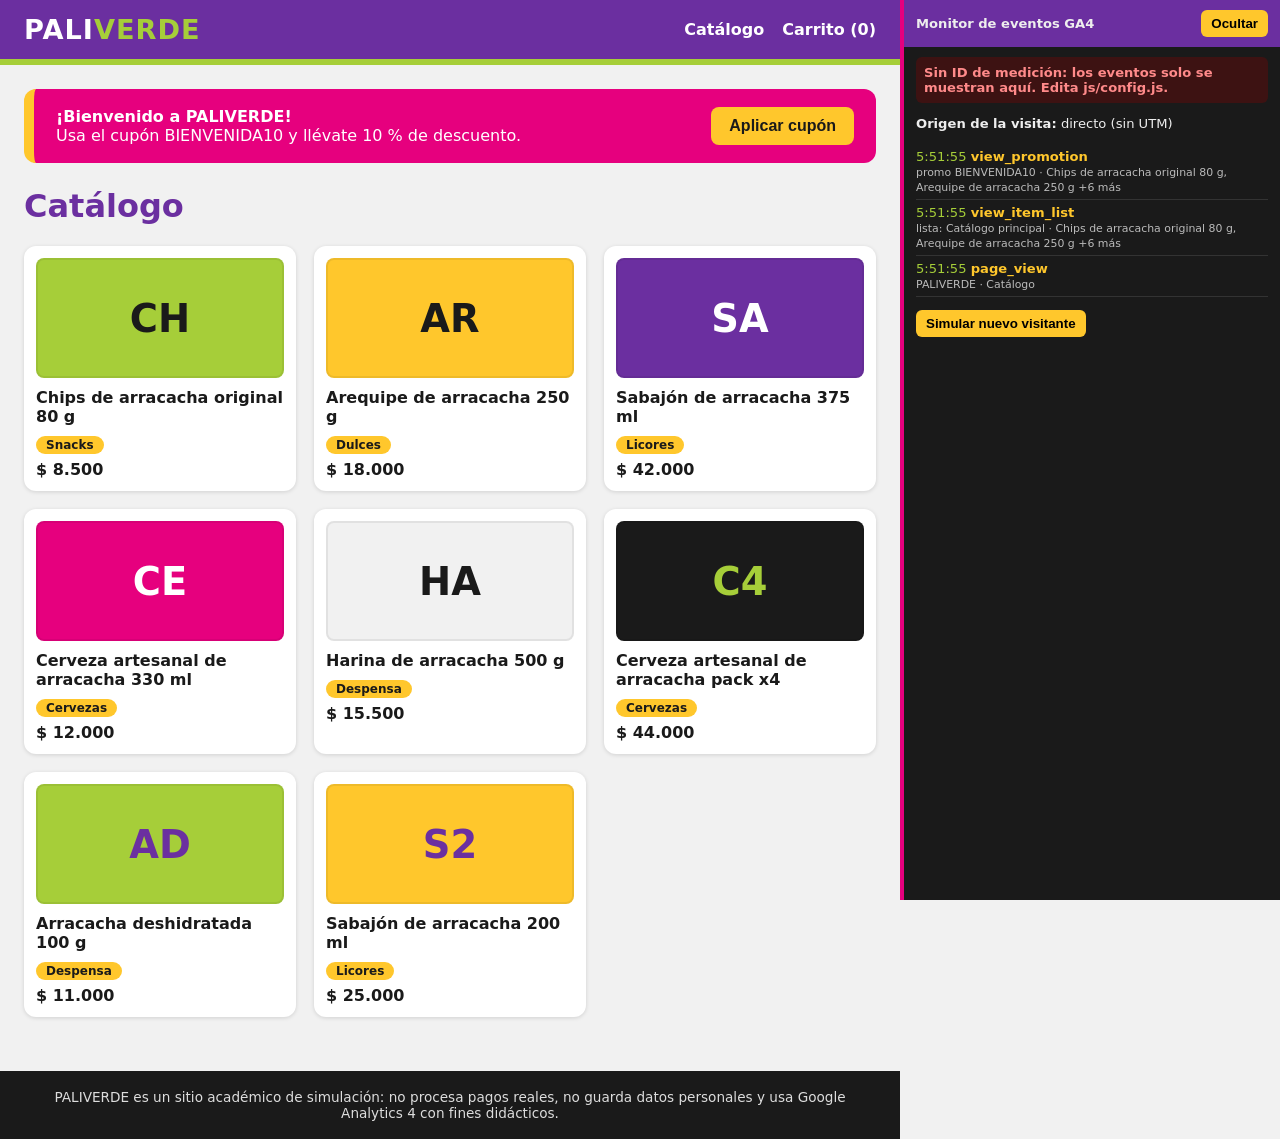
<file: index.html>
<!DOCTYPE html>
<html lang="es"><head><meta charset="utf-8"><meta name="viewport" content="width=device-width,initial-scale=1"><title>PALIVERDE · Catálogo</title><link rel="stylesheet" href="css/estilos.css"></head>
<body>
<header class="cab"><a class="logo" href="index.html">PALI<span>VERDE</span></a><nav><a href="index.html">Catálogo</a><a href="carrito.html">Carrito (<b id="nCarrito">0</b>)</a></nav></header>
<main id="app"></main>
<footer class="pie">PALIVERDE es un sitio académico de simulación: no procesa pagos reales, no guarda datos personales y usa Google Analytics 4 con fines didácticos.</footer>
<script src="js/config.js"></script><script src="js/analytics.js"></script><script src="js/productos.js"></script><script src="js/carrito.js"></script><script src="js/layout.js"></script><script src="js/index.js"></script>
</body></html>
</file>
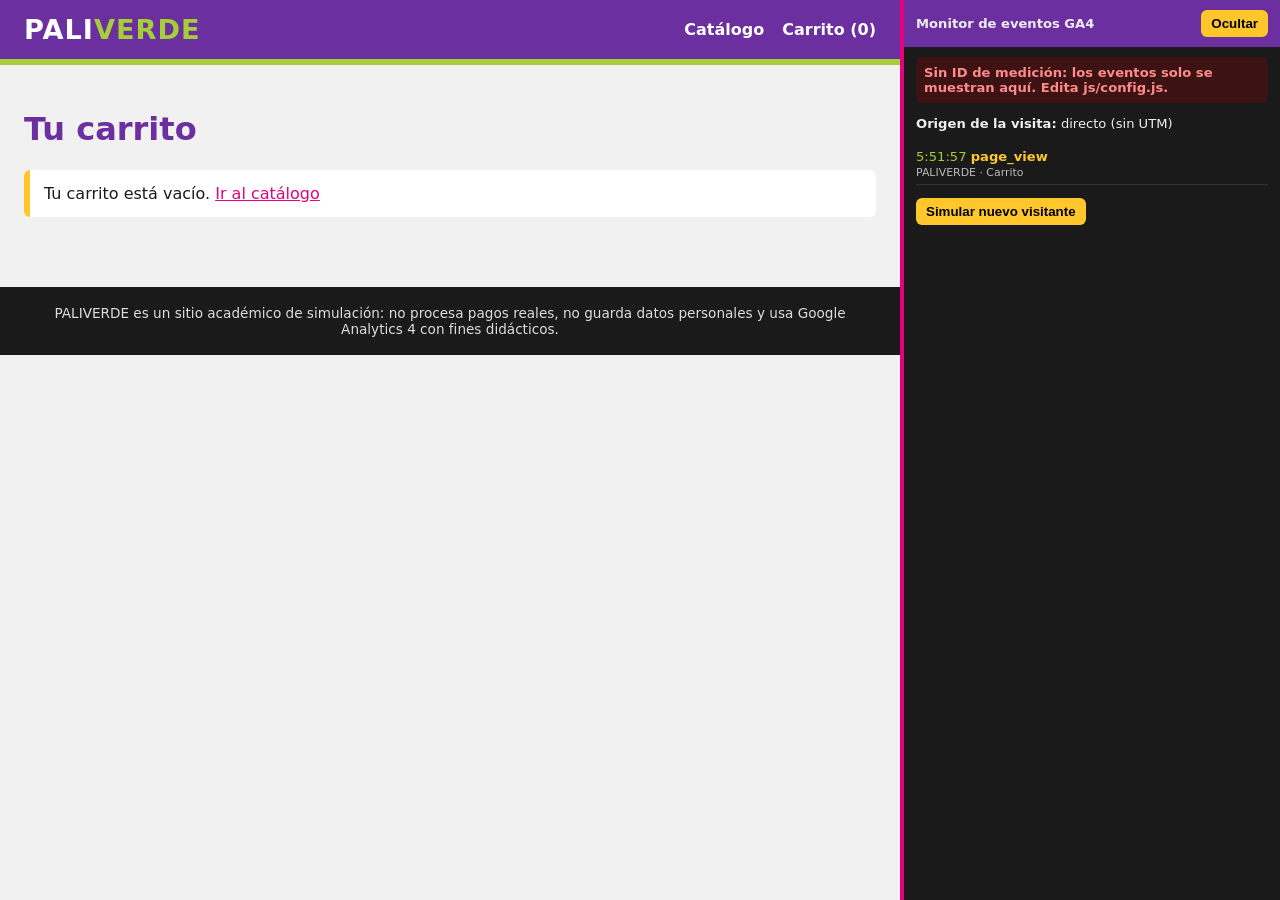
<file: carrito.html>
<!DOCTYPE html>
<html lang="es"><head><meta charset="utf-8"><meta name="viewport" content="width=device-width,initial-scale=1"><title>PALIVERDE · Carrito</title><link rel="stylesheet" href="css/estilos.css"></head>
<body>
<header class="cab"><a class="logo" href="index.html">PALI<span>VERDE</span></a><nav><a href="index.html">Catálogo</a><a href="carrito.html">Carrito (<b id="nCarrito">0</b>)</a></nav></header>
<main id="app"></main>
<footer class="pie">PALIVERDE es un sitio académico de simulación: no procesa pagos reales, no guarda datos personales y usa Google Analytics 4 con fines didácticos.</footer>
<script src="js/config.js"></script><script src="js/analytics.js"></script><script src="js/productos.js"></script><script src="js/carrito.js"></script><script src="js/layout.js"></script><script src="js/carrito-pagina.js"></script>
</body></html>
</file>
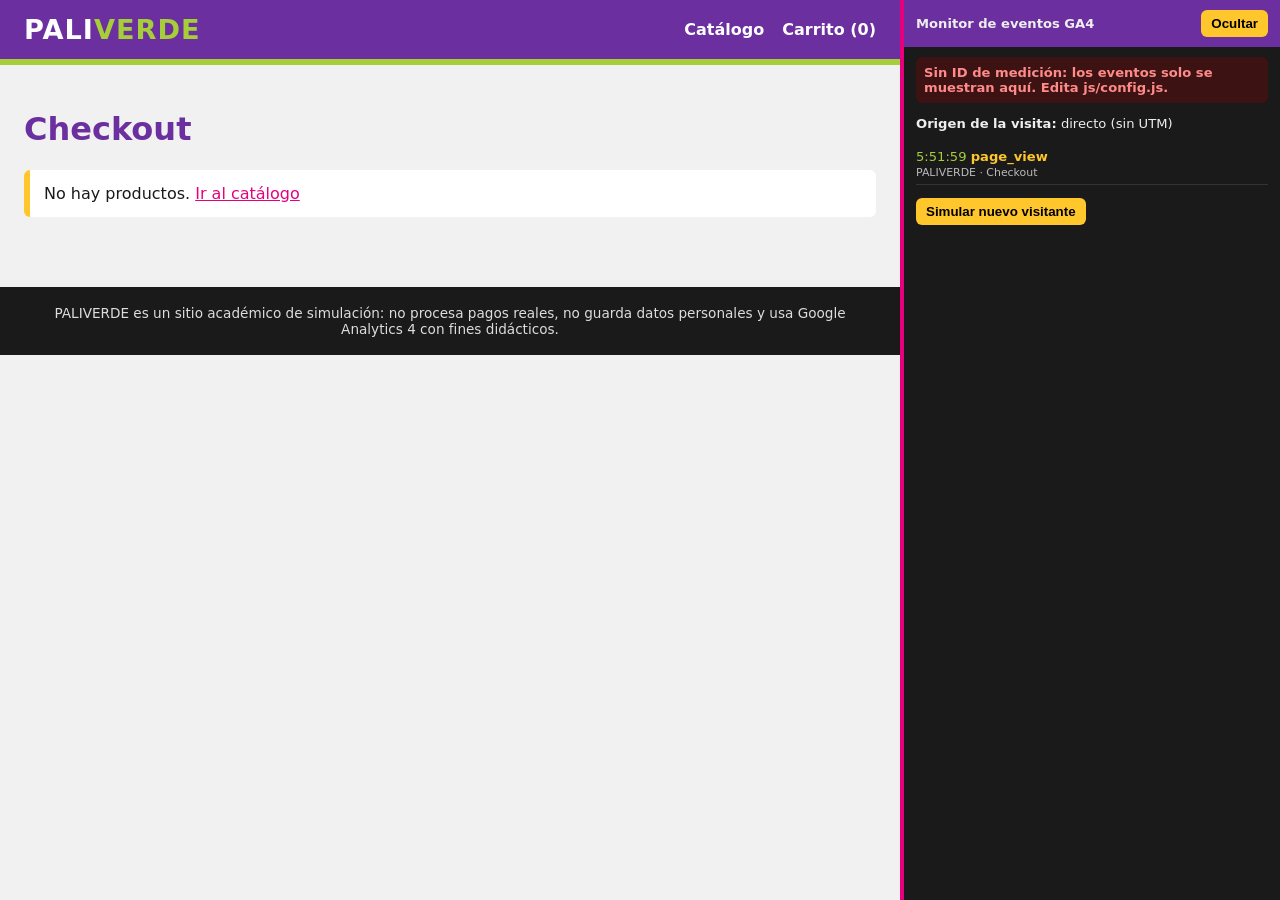
<file: checkout.html>
<!DOCTYPE html>
<html lang="es"><head><meta charset="utf-8"><meta name="viewport" content="width=device-width,initial-scale=1"><title>PALIVERDE · Checkout</title><link rel="stylesheet" href="css/estilos.css"></head>
<body>
<header class="cab"><a class="logo" href="index.html">PALI<span>VERDE</span></a><nav><a href="index.html">Catálogo</a><a href="carrito.html">Carrito (<b id="nCarrito">0</b>)</a></nav></header>
<main id="app"></main>
<footer class="pie">PALIVERDE es un sitio académico de simulación: no procesa pagos reales, no guarda datos personales y usa Google Analytics 4 con fines didácticos.</footer>
<script src="js/config.js"></script><script src="js/analytics.js"></script><script src="js/productos.js"></script><script src="js/carrito.js"></script><script src="js/layout.js"></script><script src="js/checkout.js"></script>
</body></html>
</file>
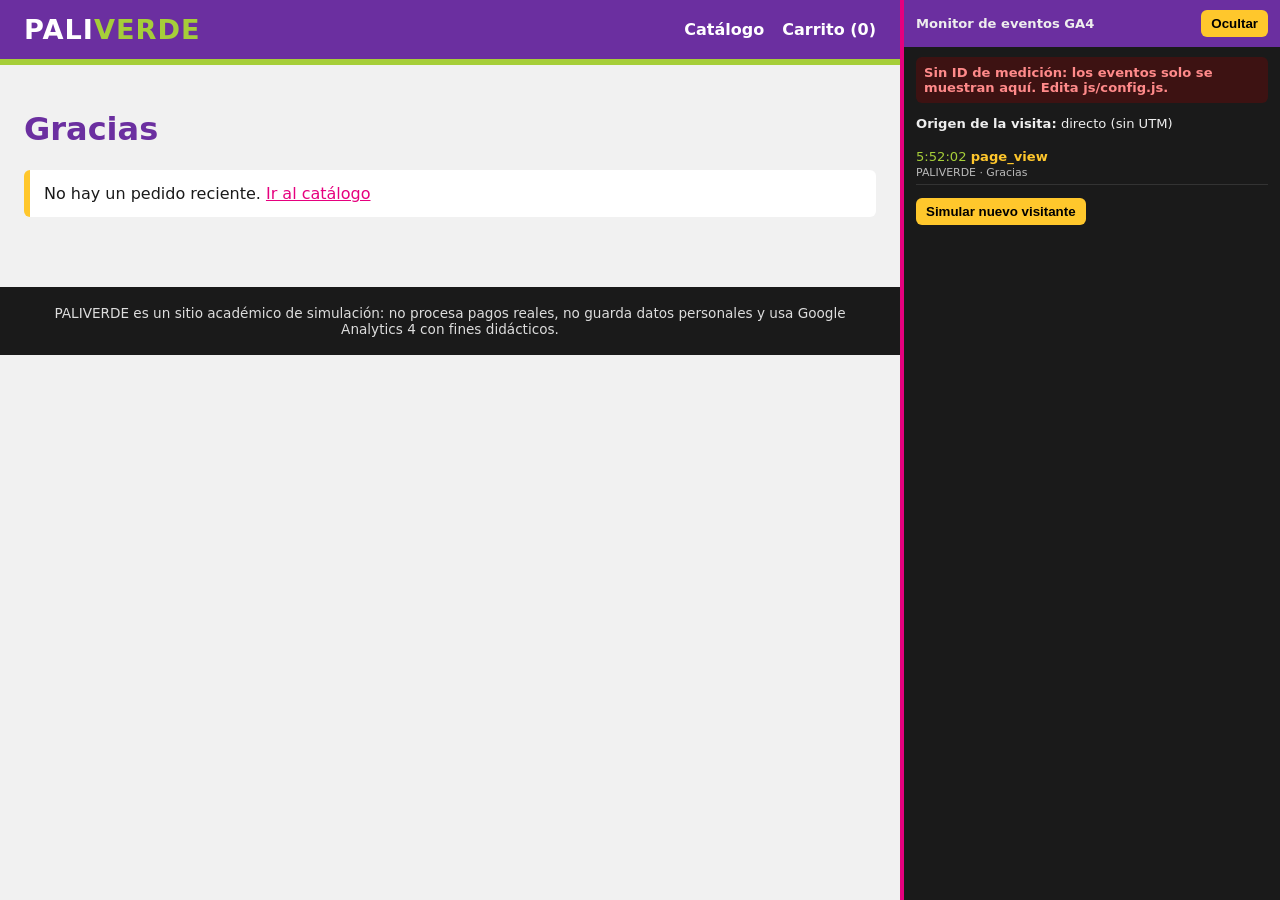
<file: gracias.html>
<!DOCTYPE html>
<html lang="es"><head><meta charset="utf-8"><meta name="viewport" content="width=device-width,initial-scale=1"><title>PALIVERDE · Gracias</title><link rel="stylesheet" href="css/estilos.css"></head>
<body>
<header class="cab"><a class="logo" href="index.html">PALI<span>VERDE</span></a><nav><a href="index.html">Catálogo</a><a href="carrito.html">Carrito (<b id="nCarrito">0</b>)</a></nav></header>
<main id="app"></main>
<footer class="pie">PALIVERDE es un sitio académico de simulación: no procesa pagos reales, no guarda datos personales y usa Google Analytics 4 con fines didácticos.</footer>
<script src="js/config.js"></script><script src="js/analytics.js"></script><script src="js/productos.js"></script><script src="js/carrito.js"></script><script src="js/layout.js"></script><script src="js/gracias.js"></script>
</body></html>
</file>
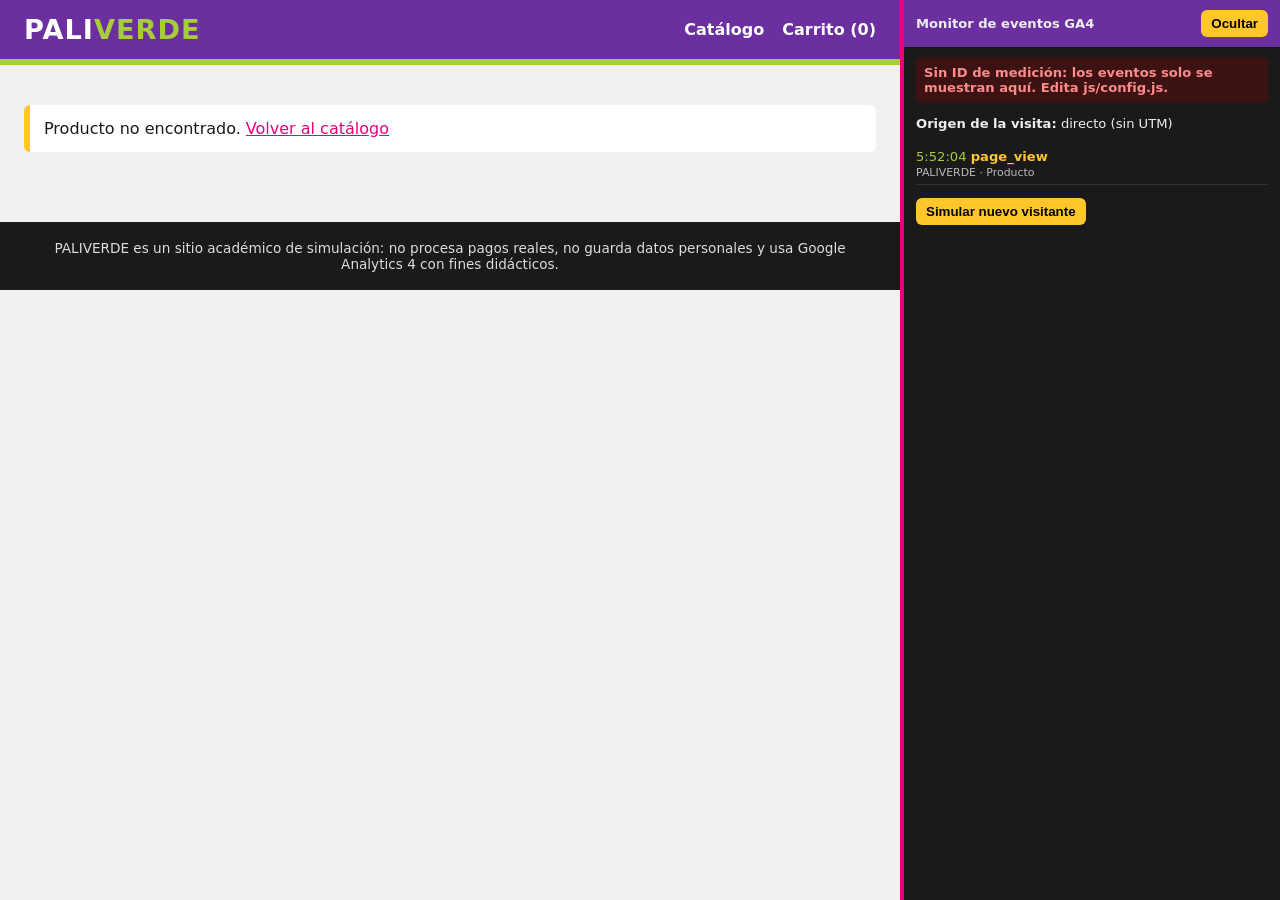
<file: producto.html>
<!DOCTYPE html>
<html lang="es"><head><meta charset="utf-8"><meta name="viewport" content="width=device-width,initial-scale=1"><title>PALIVERDE · Producto</title><link rel="stylesheet" href="css/estilos.css"></head>
<body>
<header class="cab"><a class="logo" href="index.html">PALI<span>VERDE</span></a><nav><a href="index.html">Catálogo</a><a href="carrito.html">Carrito (<b id="nCarrito">0</b>)</a></nav></header>
<main id="app"></main>
<footer class="pie">PALIVERDE es un sitio académico de simulación: no procesa pagos reales, no guarda datos personales y usa Google Analytics 4 con fines didácticos.</footer>
<script src="js/config.js"></script><script src="js/analytics.js"></script><script src="js/productos.js"></script><script src="js/carrito.js"></script><script src="js/layout.js"></script><script src="js/producto.js"></script>
</body></html>
</file>
<file: css/estilos.css>
:root{--v:#A6CE39;--m:#6B2FA0;--a:#FFC72C;--f:#E6007E;--n:#1A1A1A;--g:#F1F1F1}
*{box-sizing:border-box}
body{margin:0;font-family:system-ui,"Segoe UI",Arial,sans-serif;background:var(--g);color:var(--n);padding-right:380px;min-height:100vh}
.cab{display:flex;justify-content:space-between;align-items:center;padding:14px 24px;background:var(--m);border-bottom:6px solid var(--v)}
.logo{font-size:1.7rem;font-weight:800;color:#fff;text-decoration:none;letter-spacing:1px}.logo span{color:var(--v)}
.cab nav a{color:#fff;margin-left:18px;text-decoration:none;font-weight:600}
main{max-width:1000px;margin:0 auto;padding:24px}
h1{color:var(--m)}a{color:var(--f)}
.banner{background:var(--f);color:#fff;border-radius:12px;padding:18px 22px;display:flex;justify-content:space-between;align-items:center;gap:12px;flex-wrap:wrap;margin-bottom:24px;border-left:10px solid var(--a)}
.btn{background:var(--m);color:#fff;border:0;border-radius:8px;padding:10px 18px;font-weight:700;cursor:pointer;font-size:1rem;text-decoration:none;display:inline-block}
.btn.f{background:var(--f)}.btn.a{background:var(--a);color:var(--n)}.btn.s{background:#fff;color:var(--n);border:2px solid var(--n)}
.btn:disabled{opacity:.5}
.grid{display:grid;grid-template-columns:repeat(auto-fill,minmax(200px,1fr));gap:18px}
.tarjeta{background:#fff;border-radius:12px;padding:12px;text-decoration:none;color:var(--n);display:flex;flex-direction:column;gap:6px;box-shadow:0 1px 4px #0002}
.tarjeta:hover{outline:3px solid var(--a)}.tarjeta h3{margin:4px 0;font-size:1rem}
.foto{height:120px;border-radius:8px;display:flex;align-items:center;justify-content:center;font-size:2.4rem;font-weight:800;border:2px solid #0001}
.foto.grande{height:260px;font-size:5rem}
.cat{background:var(--a);border-radius:20px;padding:2px 10px;font-size:.75rem;font-weight:700;align-self:flex-start}
.detalle{display:grid;grid-template-columns:1fr 1fr;gap:24px;margin-top:16px}.precio{font-size:1.6rem;font-weight:800;color:var(--m)}
table{width:100%;border-collapse:collapse;background:#fff;border-radius:8px;overflow:hidden}th,td{padding:10px;border-bottom:1px solid #ddd;text-align:left}th{background:var(--m);color:#fff}
.cupon,.totales{margin:16px 0}.totales{text-align:right}
.cols{display:grid;grid-template-columns:2fr 1fr;gap:24px}
section label,section select,section input[type=text],#nombre{display:block;margin:8px 0}#nombre,select{padding:8px;width:100%;max-width:340px}
.resumen{background:#fff;border-radius:12px;padding:16px;border-top:6px solid var(--v);align-self:start}
.ok{color:#2f7d00;font-weight:600}.mal{color:#c00;font-weight:600}.aviso{background:#fff;padding:14px;border-left:6px solid var(--a);border-radius:6px}
.pie{background:var(--n);color:#ddd;text-align:center;padding:18px 24px;font-size:.85rem;margin-top:30px}
#mon{position:fixed;top:0;right:0;width:380px;height:100vh;background:var(--n);color:#eee;font-size:.82rem;z-index:99;display:flex;flex-direction:column;border-left:4px solid var(--f)}
.mon-cab{display:flex;justify-content:space-between;align-items:center;padding:10px 12px;background:var(--m)}
.mon-cab button,#mon-reset{background:var(--a);border:0;border-radius:6px;padding:6px 10px;font-weight:700;cursor:pointer}
#mon-cuerpo{padding:10px 12px;overflow:auto;flex:1}
#mon-estado{padding:8px;border-radius:6px;font-weight:700}#mon-estado.ok{background:#12351a;color:#7dff8a}#mon-estado.mal{background:#3d1212;color:#ff8a8a}
#mon-ev{padding-left:0;list-style:none}#mon-ev li{border-bottom:1px solid #333;padding:5px 0}#mon-ev b{color:var(--a)}#mon-ev time{color:var(--v)}#mon-ev small{color:#bbb}
body.mon-oculto{padding-right:0}body.mon-oculto #mon{width:auto;height:auto;border-radius:0 0 0 8px}body.mon-oculto #mon-cuerpo{display:none}
@media(max-width:819px){body{padding-right:0;padding-bottom:300px}#mon{top:auto;bottom:0;width:100%;height:300px;border-left:0;border-top:4px solid var(--f)}
body.mon-oculto{padding-bottom:0}body.mon-oculto #mon{width:auto;height:auto;border-top:0}.detalle,.cols{grid-template-columns:1fr}}
</file>
